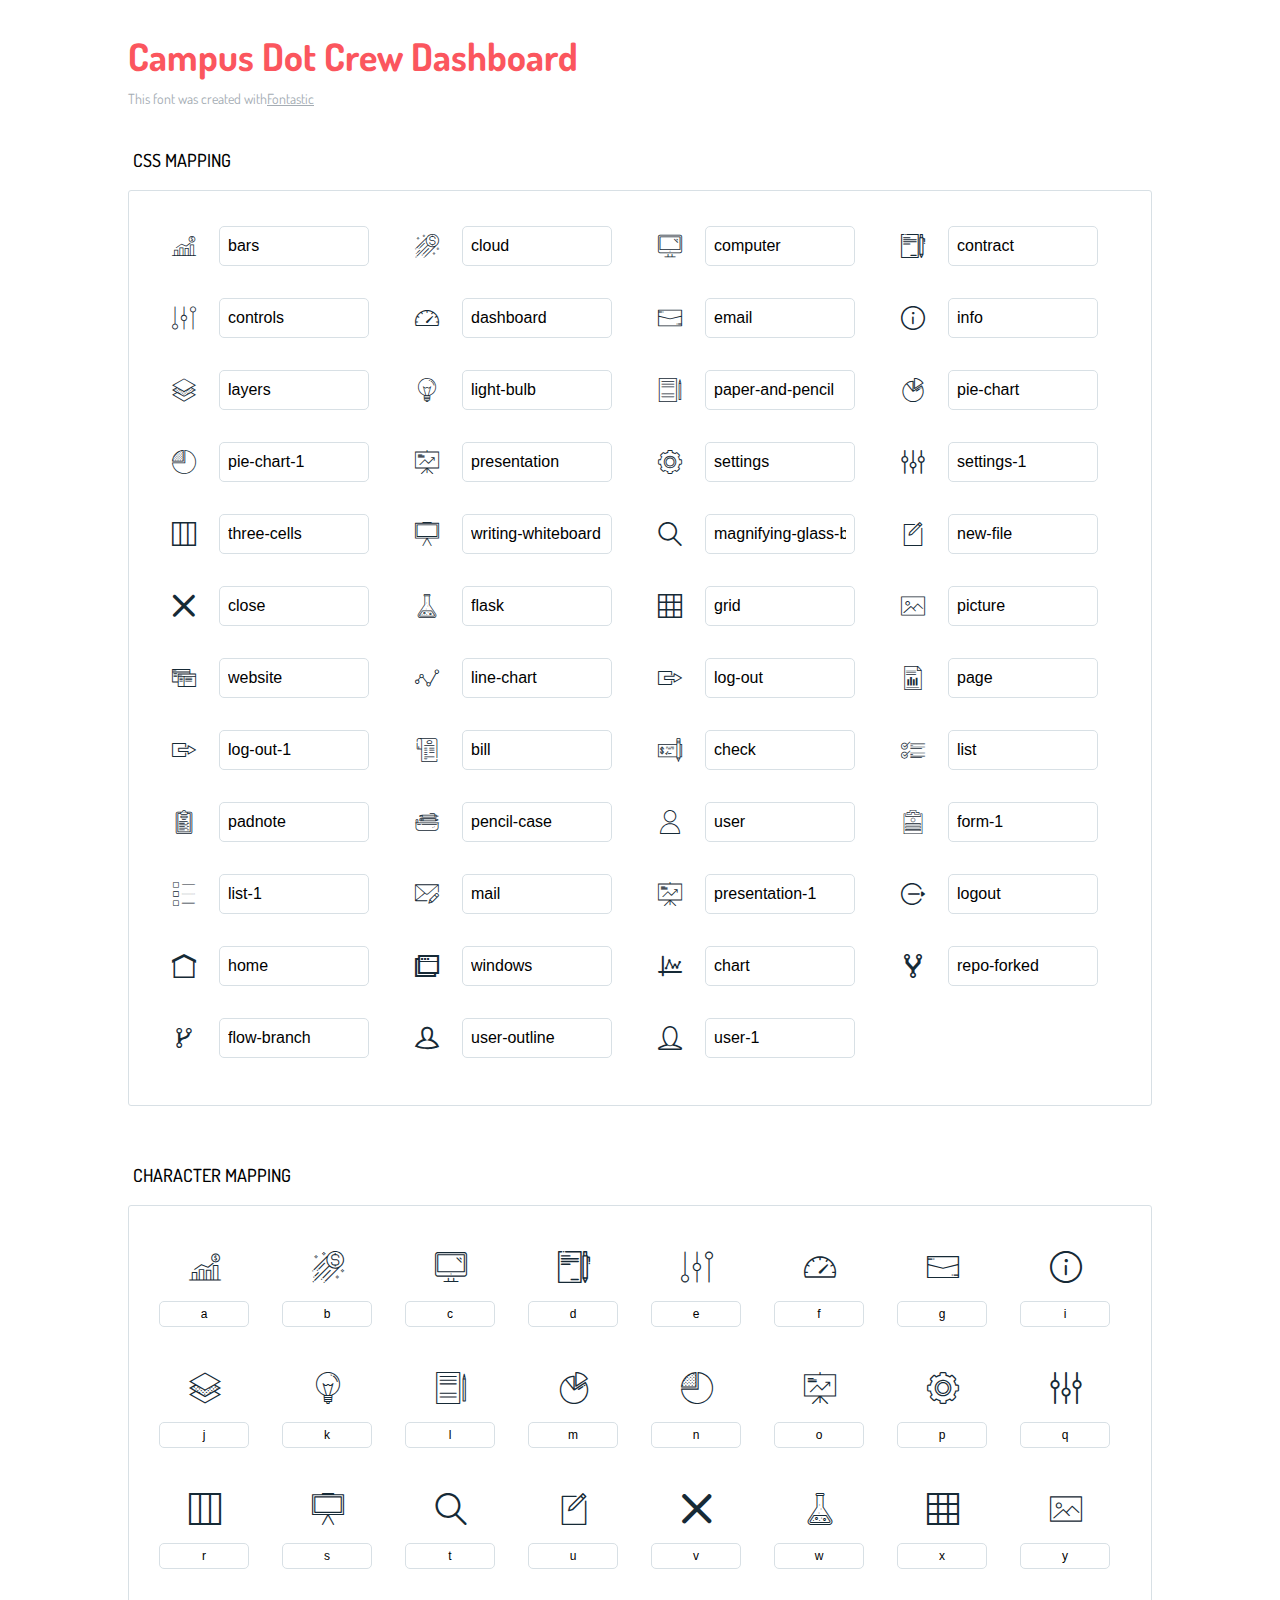
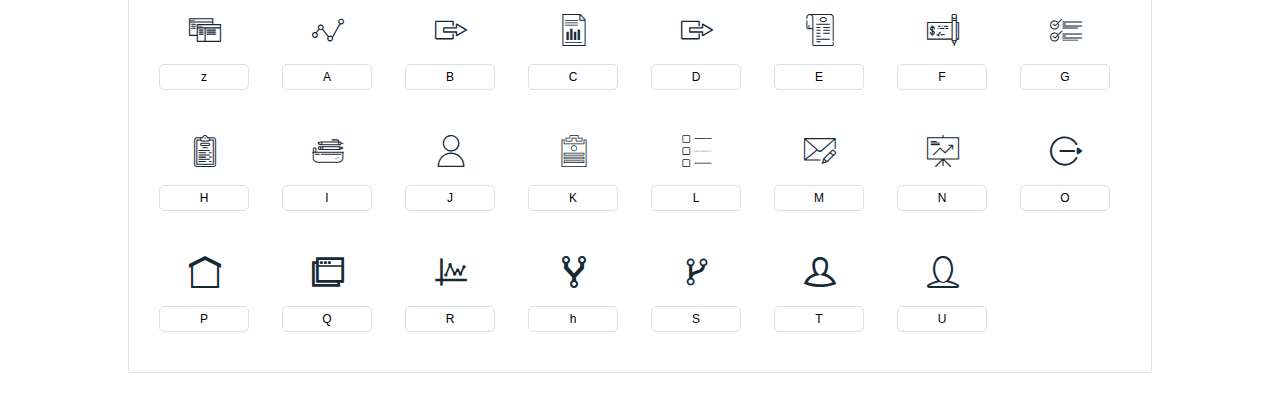
<file: public/usercss/icons-reference/icons-reference.html>
<!DOCTYPE html>
<html lang="en">

<head>
  <meta charset="utf-8">
  <meta http-equiv="X-UA-Compatible" content="IE=edge,chrome=1">
  <meta name="viewport" content="width=device-width,initial-scale=1">
  <title>Font Reference - Campus Dot Crew</title>
  <link href="http://fonts.googleapis.com/css?family=Dosis:400,500,700" rel="stylesheet" type="text/css">
  <link rel="stylesheet" href="styles.css">
  <style type="text/css">
    html,
    body,
    div,
    span,
    applet,
    object,
    iframe,
    h1,
    h2,
    h3,
    h4,
    h5,
    h6,
    p,
    blockquote,
    pre,
    a,
    abbr,
    acronym,
    address,
    big,
    cite,
    code,
    del,
    dfn,
    em,
    img,
    ins,
    kbd,
    q,
    s,
    samp,
    small,
    strike,
    strong,
    sub,
    sup,
    tt,
    var,
    dl,
    dt,
    dd,
    ol,
    ul,
    li,
    fieldset,
    form,
    label,
    legend,
    table,
    caption,
    tbody,
    tfoot,
    thead,
    tr,
    th,
    td {
      margin: 0;
      padding: 0;
      border: 0;
      outline: 0;
      font-weight: inherit;
      font-style: inherit;
      font-family: inherit;
      font-size: 100%;
      vertical-align: baseline
    }

    body {
      line-height: 1;
      color: #000;
      background: #fff
    }

    ol,
    ul {
      list-style: none
    }

    table {
      border-collapse: separate;
      border-spacing: 0;
      vertical-align: middle
    }

    caption,
    th,
    td {
      text-align: left;
      font-weight: normal;
      vertical-align: middle
    }

    a img {
      border: none
    }

    * {
      -webkit-box-sizing: border-box;
      -moz-box-sizing: border-box;
      box-sizing: border-box
    }

    body {
      font-family: 'Dosis', 'Tahoma', sans-serif
    }

    .container {
      margin: 15px auto;
      width: 80%
    }

    h1 {
      margin: 40px 0 20px;
      font-weight: 700;
      font-size: 38px;
      line-height: 32px;
      color: #fb565e
    }

    h2 {
      font-size: 18px;
      padding: 0 0 21px 5px;
      margin: 45px 0 0 0;
      text-transform: uppercase;
      font-weight: 500
    }

    .small {
      font-size: 14px;
      color: #a5adb4;
    }

    .small a {
      color: #a5adb4;
    }

    .small a:hover {
      color: #fb565e
    }

    .glyphs.character-mapping {
      margin: 0 0 20px 0;
      padding: 20px 0 20px 30px;
      color: rgba(0, 0, 0, 0.5);
      border: 1px solid #d8e0e5;
      -webkit-border-radius: 3px;
      border-radius: 3px;
    }

    .glyphs.character-mapping li {
      margin: 0 30px 20px 0;
      display: inline-block;
      width: 90px
    }

    .glyphs.character-mapping .icon {
      margin: 10px 0 10px 15px;
      padding: 15px;
      position: relative;
      width: 55px;
      height: 55px;
      color: #162a36 !important;
      overflow: hidden;
      -webkit-border-radius: 3px;
      border-radius: 3px;
      font-size: 32px;
    }

    .glyphs.character-mapping .icon svg {
      fill: #000
    }

    .glyphs.character-mapping input {
      margin: 0;
      padding: 5px 0;
      line-height: 12px;
      font-size: 12px;
      display: block;
      width: 100%;
      border: 1px solid #d8e0e5;
      -webkit-border-radius: 5px;
      border-radius: 5px;
      text-align: center;
      outline: 0;
    }

    .glyphs.character-mapping input:focus {
      border: 1px solid #fbde4a;
      -webkit-box-shadow: inset 0 0 3px #fbde4a;
      box-shadow: inset 0 0 3px #fbde4a
    }

    .glyphs.character-mapping input:hover {
      -webkit-box-shadow: inset 0 0 3px #fbde4a;
      box-shadow: inset 0 0 3px #fbde4a
    }

    .glyphs.css-mapping {
      margin: 0 0 60px 0;
      padding: 30px 0 20px 30px;
      color: rgba(0, 0, 0, 0.5);
      border: 1px solid #d8e0e5;
      -webkit-border-radius: 3px;
      border-radius: 3px;
    }

    .glyphs.css-mapping li {
      margin: 0 30px 20px 0;
      padding: 0;
      display: inline-block;
      overflow: hidden
    }

    .glyphs.css-mapping .icon {
      margin: 0;
      margin-right: 10px;
      padding: 13px;
      height: 50px;
      width: 50px;
      color: #162a36 !important;
      overflow: hidden;
      float: left;
      font-size: 24px
    }

    .glyphs.css-mapping input {
      margin: 0;
      margin-top: 5px;
      padding: 8px;
      line-height: 16px;
      font-size: 16px;
      display: block;
      width: 150px;
      height: 40px;
      border: 1px solid #d8e0e5;
      -webkit-border-radius: 5px;
      border-radius: 5px;
      background: #fff;
      outline: 0;
      float: right;
    }

    .glyphs.css-mapping input:focus {
      border: 1px solid #fbde4a;
      -webkit-box-shadow: inset 0 0 3px #fbde4a;
      box-shadow: inset 0 0 3px #fbde4a
    }

    .glyphs.css-mapping input:hover {
      -webkit-box-shadow: inset 0 0 3px #fbde4a;
      box-shadow: inset 0 0 3px #fbde4a
    }
  </style>
</head>

<body>
  <div class="container">
    <h1>Campus Dot Crew Dashboard</h1>
    <p class="small">This font was created with<a href="http://fontastic.me/">Fontastic</a></p>
    <h2>CSS mapping</h2>
    <ul class="glyphs css-mapping">
      <li>
        <div class="icon icon-bars"></div>
        <input type="text" readonly="readonly" value="bars">
      </li>
      <li>
        <div class="icon icon-cloud"></div>
        <input type="text" readonly="readonly" value="cloud">
      </li>
      <li>
        <div class="icon icon-computer"></div>
        <input type="text" readonly="readonly" value="computer">
      </li>
      <li>
        <div class="icon icon-contract"></div>
        <input type="text" readonly="readonly" value="contract">
      </li>
      <li>
        <div class="icon icon-controls"></div>
        <input type="text" readonly="readonly" value="controls">
      </li>
      <li>
        <div class="icon icon-dashboard"></div>
        <input type="text" readonly="readonly" value="dashboard">
      </li>
      <li>
        <div class="icon icon-email"></div>
        <input type="text" readonly="readonly" value="email">
      </li>
      <li>
        <div class="icon icon-info"></div>
        <input type="text" readonly="readonly" value="info">
      </li>
      <li>
        <div class="icon icon-layers"></div>
        <input type="text" readonly="readonly" value="layers">
      </li>
      <li>
        <div class="icon icon-light-bulb"></div>
        <input type="text" readonly="readonly" value="light-bulb">
      </li>
      <li>
        <div class="icon icon-paper-and-pencil"></div>
        <input type="text" readonly="readonly" value="paper-and-pencil">
      </li>
      <li>
        <div class="icon icon-pie-chart"></div>
        <input type="text" readonly="readonly" value="pie-chart">
      </li>
      <li>
        <div class="icon icon-pie-chart-1"></div>
        <input type="text" readonly="readonly" value="pie-chart-1">
      </li>
      <li>
        <div class="icon icon-presentation"></div>
        <input type="text" readonly="readonly" value="presentation">
      </li>
      <li>
        <div class="icon icon-settings"></div>
        <input type="text" readonly="readonly" value="settings">
      </li>
      <li>
        <div class="icon icon-settings-1"></div>
        <input type="text" readonly="readonly" value="settings-1">
      </li>
      <li>
        <div class="icon icon-three-cells"></div>
        <input type="text" readonly="readonly" value="three-cells">
      </li>
      <li>
        <div class="icon icon-writing-whiteboard"></div>
        <input type="text" readonly="readonly" value="writing-whiteboard">
      </li>
      <li>
        <div class="icon icon-magnifying-glass-browser"></div>
        <input type="text" readonly="readonly" value="magnifying-glass-browser">
      </li>
      <li>
        <div class="icon icon-new-file"></div>
        <input type="text" readonly="readonly" value="new-file">
      </li>
      <li>
        <div class="icon icon-close"></div>
        <input type="text" readonly="readonly" value="close">
      </li>
      <li>
        <div class="icon icon-flask"></div>
        <input type="text" readonly="readonly" value="flask">
      </li>
      <li>
        <div class="icon icon-grid"></div>
        <input type="text" readonly="readonly" value="grid">
      </li>
      <li>
        <div class="icon icon-picture"></div>
        <input type="text" readonly="readonly" value="picture">
      </li>
      <li>
        <div class="icon icon-website"></div>
        <input type="text" readonly="readonly" value="website">
      </li>
      <li>
        <div class="icon icon-line-chart"></div>
        <input type="text" readonly="readonly" value="line-chart">
      </li>
      <li>
        <div class="icon icon-log-out"></div>
        <input type="text" readonly="readonly" value="log-out">
      </li>
      <li>
        <div class="icon icon-page"></div>
        <input type="text" readonly="readonly" value="page">
      </li>
      <li>
        <div class="icon icon-log-out-1"></div>
        <input type="text" readonly="readonly" value="log-out-1">
      </li>
      <li>
        <div class="icon icon-bill"></div>
        <input type="text" readonly="readonly" value="bill">
      </li>
      <li>
        <div class="icon icon-check"></div>
        <input type="text" readonly="readonly" value="check">
      </li>
      <li>
        <div class="icon icon-list"></div>
        <input type="text" readonly="readonly" value="list">
      </li>
      <li>
        <div class="icon icon-padnote"></div>
        <input type="text" readonly="readonly" value="padnote">
      </li>
      <li>
        <div class="icon icon-pencil-case"></div>
        <input type="text" readonly="readonly" value="pencil-case">
      </li>
      <li>
        <div class="icon icon-user"></div>
        <input type="text" readonly="readonly" value="user">
      </li>
      <li>
        <div class="icon icon-form-1"></div>
        <input type="text" readonly="readonly" value="form-1">
      </li>
      <li>
        <div class="icon icon-list-1"></div>
        <input type="text" readonly="readonly" value="list-1">
      </li>
      <li>
        <div class="icon icon-mail"></div>
        <input type="text" readonly="readonly" value="mail">
      </li>
      <li>
        <div class="icon icon-presentation-1"></div>
        <input type="text" readonly="readonly" value="presentation-1">
      </li>
      <li>
        <div class="icon icon-logout"></div>
        <input type="text" readonly="readonly" value="logout">
      </li>
      <li>
        <div class="icon icon-home"></div>
        <input type="text" readonly="readonly" value="home">
      </li>
      <li>
        <div class="icon icon-windows"></div>
        <input type="text" readonly="readonly" value="windows">
      </li>
      <li>
        <div class="icon icon-chart"></div>
        <input type="text" readonly="readonly" value="chart">
      </li>
      <li>
        <div class="icon icon-repo-forked"></div>
        <input type="text" readonly="readonly" value="repo-forked">
      </li>
      <li>
        <div class="icon icon-flow-branch"></div>
        <input type="text" readonly="readonly" value="flow-branch">
      </li>
      <li>
        <div class="icon icon-user-outline"></div>
        <input type="text" readonly="readonly" value="user-outline">
      </li>
      <li>
        <div class="icon icon-user-1"></div>
        <input type="text" readonly="readonly" value="user-1">
      </li>
    </ul>
    <h2>Character mapping</h2>
    <ul class="glyphs character-mapping">
      <li>
        <div data-icon="a" class="icon"></div>
        <input type="text" readonly="readonly" value="a">
      </li>
      <li>
        <div data-icon="b" class="icon"></div>
        <input type="text" readonly="readonly" value="b">
      </li>
      <li>
        <div data-icon="c" class="icon"></div>
        <input type="text" readonly="readonly" value="c">
      </li>
      <li>
        <div data-icon="d" class="icon"></div>
        <input type="text" readonly="readonly" value="d">
      </li>
      <li>
        <div data-icon="e" class="icon"></div>
        <input type="text" readonly="readonly" value="e">
      </li>
      <li>
        <div data-icon="f" class="icon"></div>
        <input type="text" readonly="readonly" value="f">
      </li>
      <li>
        <div data-icon="g" class="icon"></div>
        <input type="text" readonly="readonly" value="g">
      </li>
      <li>
        <div data-icon="i" class="icon"></div>
        <input type="text" readonly="readonly" value="i">
      </li>
      <li>
        <div data-icon="j" class="icon"></div>
        <input type="text" readonly="readonly" value="j">
      </li>
      <li>
        <div data-icon="k" class="icon"></div>
        <input type="text" readonly="readonly" value="k">
      </li>
      <li>
        <div data-icon="l" class="icon"></div>
        <input type="text" readonly="readonly" value="l">
      </li>
      <li>
        <div data-icon="m" class="icon"></div>
        <input type="text" readonly="readonly" value="m">
      </li>
      <li>
        <div data-icon="n" class="icon"></div>
        <input type="text" readonly="readonly" value="n">
      </li>
      <li>
        <div data-icon="o" class="icon"></div>
        <input type="text" readonly="readonly" value="o">
      </li>
      <li>
        <div data-icon="p" class="icon"></div>
        <input type="text" readonly="readonly" value="p">
      </li>
      <li>
        <div data-icon="q" class="icon"></div>
        <input type="text" readonly="readonly" value="q">
      </li>
      <li>
        <div data-icon="r" class="icon"></div>
        <input type="text" readonly="readonly" value="r">
      </li>
      <li>
        <div data-icon="s" class="icon"></div>
        <input type="text" readonly="readonly" value="s">
      </li>
      <li>
        <div data-icon="t" class="icon"></div>
        <input type="text" readonly="readonly" value="t">
      </li>
      <li>
        <div data-icon="u" class="icon"></div>
        <input type="text" readonly="readonly" value="u">
      </li>
      <li>
        <div data-icon="v" class="icon"></div>
        <input type="text" readonly="readonly" value="v">
      </li>
      <li>
        <div data-icon="w" class="icon"></div>
        <input type="text" readonly="readonly" value="w">
      </li>
      <li>
        <div data-icon="x" class="icon"></div>
        <input type="text" readonly="readonly" value="x">
      </li>
      <li>
        <div data-icon="y" class="icon"></div>
        <input type="text" readonly="readonly" value="y">
      </li>
      <li>
        <div data-icon="z" class="icon"></div>
        <input type="text" readonly="readonly" value="z">
      </li>
      <li>
        <div data-icon="A" class="icon"></div>
        <input type="text" readonly="readonly" value="A">
      </li>
      <li>
        <div data-icon="B" class="icon"></div>
        <input type="text" readonly="readonly" value="B">
      </li>
      <li>
        <div data-icon="C" class="icon"></div>
        <input type="text" readonly="readonly" value="C">
      </li>
      <li>
        <div data-icon="D" class="icon"></div>
        <input type="text" readonly="readonly" value="D">
      </li>
      <li>
        <div data-icon="E" class="icon"></div>
        <input type="text" readonly="readonly" value="E">
      </li>
      <li>
        <div data-icon="F" class="icon"></div>
        <input type="text" readonly="readonly" value="F">
      </li>
      <li>
        <div data-icon="G" class="icon"></div>
        <input type="text" readonly="readonly" value="G">
      </li>
      <li>
        <div data-icon="H" class="icon"></div>
        <input type="text" readonly="readonly" value="H">
      </li>
      <li>
        <div data-icon="I" class="icon"></div>
        <input type="text" readonly="readonly" value="I">
      </li>
      <li>
        <div data-icon="J" class="icon"></div>
        <input type="text" readonly="readonly" value="J">
      </li>
      <li>
        <div data-icon="K" class="icon"></div>
        <input type="text" readonly="readonly" value="K">
      </li>
      <li>
        <div data-icon="L" class="icon"></div>
        <input type="text" readonly="readonly" value="L">
      </li>
      <li>
        <div data-icon="M" class="icon"></div>
        <input type="text" readonly="readonly" value="M">
      </li>
      <li>
        <div data-icon="N" class="icon"></div>
        <input type="text" readonly="readonly" value="N">
      </li>
      <li>
        <div data-icon="O" class="icon"></div>
        <input type="text" readonly="readonly" value="O">
      </li>
      <li>
        <div data-icon="P" class="icon"></div>
        <input type="text" readonly="readonly" value="P">
      </li>
      <li>
        <div data-icon="Q" class="icon"></div>
        <input type="text" readonly="readonly" value="Q">
      </li>
      <li>
        <div data-icon="R" class="icon"></div>
        <input type="text" readonly="readonly" value="R">
      </li>
      <li>
        <div data-icon="h" class="icon"></div>
        <input type="text" readonly="readonly" value="h">
      </li>
      <li>
        <div data-icon="S" class="icon"></div>
        <input type="text" readonly="readonly" value="S">
      </li>
      <li>
        <div data-icon="T" class="icon"></div>
        <input type="text" readonly="readonly" value="T">
      </li>
      <li>
        <div data-icon="U" class="icon"></div>
        <input type="text" readonly="readonly" value="U">
      </li>
    </ul>
  </div>
  <script>(function () {
      var glyphs, i, len, ref;

      ref = document.getElementsByClassName('glyphs');
      for (i = 0, len = ref.length; i < len; i++) {
        glyphs = ref[i];
        glyphs.addEventListener('click', function (event) {
          if (event.target.tagName === 'INPUT') {
            return event.target.select();
          }
        });
      }

    }).call(this);

  </script>
</body>

</html>
</file>
<file: public/usercss/icons-reference/styles.css>
@charset "UTF-8";

@font-face {
  font-family: "dark-dashboard";
  src:url("fonts/dark-dashboard.eot");
  src:url("fonts/dark-dashboard.eot?#iefix") format("embedded-opentype"),
    url("fonts/dark-dashboard.woff") format("woff"),
    url("fonts/dark-dashboard.ttf") format("truetype"),
    url("fonts/dark-dashboard.svg#dark-dashboard") format("svg");
  font-weight: normal;
  font-style: normal;

}

[data-icon]:before {
  font-family: "dark-dashboard" !important;
  content: attr(data-icon);
  font-style: normal !important;
  font-weight: normal !important;
  font-variant: normal !important;
  text-transform: none !important;
  speak: none;
  line-height: 1;
  -webkit-font-smoothing: antialiased;
  -moz-osx-font-smoothing: grayscale;
}

[class^="icon-"]:before,
[class*=" icon-"]:before {
  font-family: "dark-dashboard" !important;
  font-style: normal !important;
  font-weight: normal !important;
  font-variant: normal !important;
  text-transform: none !important;
  speak: none;
  line-height: 1;
  -webkit-font-smoothing: antialiased;
  -moz-osx-font-smoothing: grayscale;
}

.icon-bars:before {
  content: "\61";
}
.icon-cloud:before {
  content: "\62";
}
.icon-computer:before {
  content: "\63";
}
.icon-contract:before {
  content: "\64";
}
.icon-controls:before {
  content: "\65";
}
.icon-dashboard:before {
  content: "\66";
}
.icon-email:before {
  content: "\67";
}
.icon-info:before {
  content: "\69";
}
.icon-layers:before {
  content: "\6a";
}
.icon-light-bulb:before {
  content: "\6b";
}
.icon-paper-and-pencil:before {
  content: "\6c";
}
.icon-pie-chart:before {
  content: "\6d";
}
.icon-pie-chart-1:before {
  content: "\6e";
}
.icon-presentation:before {
  content: "\6f";
}
.icon-settings:before {
  content: "\70";
}
.icon-settings-1:before {
  content: "\71";
}
.icon-three-cells:before {
  content: "\72";
}
.icon-writing-whiteboard:before {
  content: "\73";
}
.icon-magnifying-glass-browser:before {
  content: "\74";
}
.icon-new-file:before {
  content: "\75";
}
.icon-close:before {
  content: "\76";
}
.icon-flask:before {
  content: "\77";
}
.icon-grid:before {
  content: "\78";
}
.icon-picture:before {
  content: "\79";
}
.icon-website:before {
  content: "\7a";
}
.icon-line-chart:before {
  content: "\41";
}
.icon-log-out:before {
  content: "\42";
}
.icon-page:before {
  content: "\43";
}
.icon-log-out-1:before {
  content: "\44";
}
.icon-bill:before {
  content: "\45";
}
.icon-check:before {
  content: "\46";
}
.icon-list:before {
  content: "\47";
}
.icon-padnote:before {
  content: "\48";
}
.icon-pencil-case:before {
  content: "\49";
}
.icon-user:before {
  content: "\4a";
}
.icon-form-1:before {
  content: "\4b";
}
.icon-list-1:before {
  content: "\4c";
}
.icon-mail:before {
  content: "\4d";
}
.icon-presentation-1:before {
  content: "\4e";
}
.icon-logout:before {
  content: "\4f";
}
.icon-home:before {
  content: "\50";
}
.icon-windows:before {
  content: "\51";
}
.icon-chart:before {
  content: "\52";
}
.icon-repo-forked:before {
  content: "\68";
}
.icon-flow-branch:before {
  content: "\53";
}
.icon-user-outline:before {
  content: "\54";
}
.icon-user-1:before {
  content: "\55";
}
</file>
